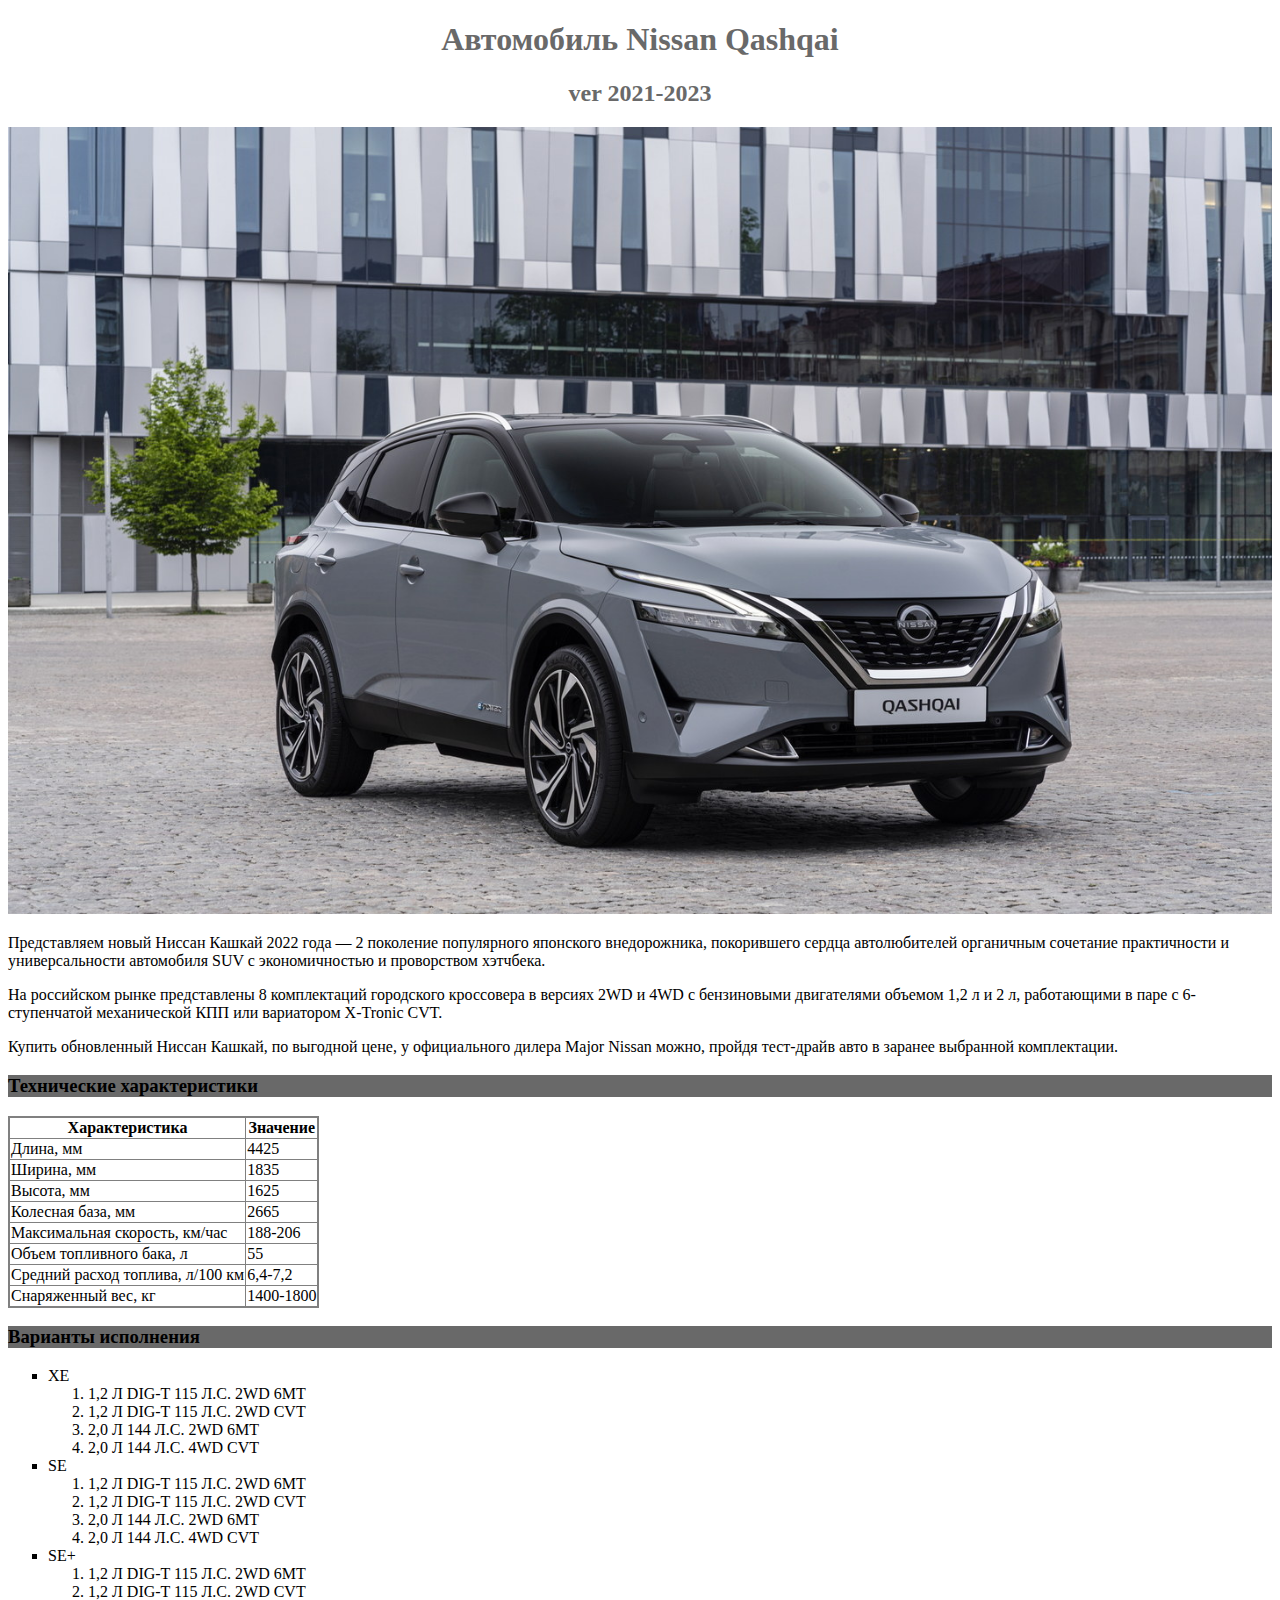
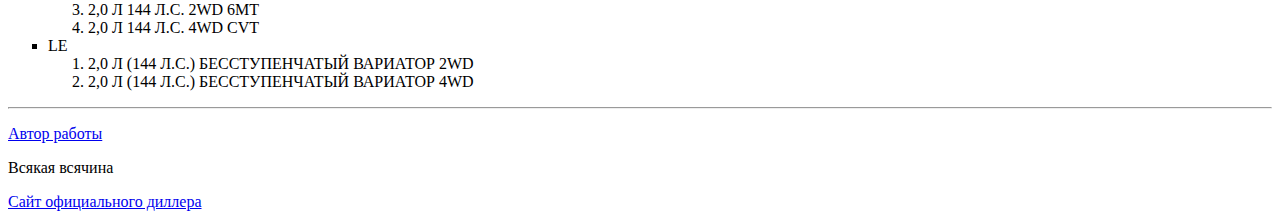
<file: module08/src/main/resources/index.html>
<!DOCTYPE html>
<html lang="en">
<head>
    <meta charset="UTF-8">
    <title>Об автомобиле</title>
    <link rel="stylesheet" href="style.css">
</head>
<body>
    <header>
        <h1>Автомобиль Nissan Qashqai</h1>
        <h2>ver  2021-2023</h2>
    </header>
    <main>
        <div>
            <picture >
                <img class='imgClassExample' src="nissan-qashqai-e-power-grey-2022-1.jpg" alt="Car">
            </picture>
        </div>
        <div>
            <p>Представляем новый Ниссан Кашкай 2022 года ― 2 поколение популярного японского внедорожника, покорившего сердца автолюбителей органичным сочетание практичности и универсальности автомобиля SUV с экономичностью и проворством хэтчбека.</p>
            <p>На российском рынке представлены 8 комплектаций городского кроссовера в версиях 2WD и 4WD с бензиновыми двигателями объемом 1,2 л и 2 л, работающими в паре с 6-ступенчатой механической КПП или вариатором X-Tronic CVT.</p>
            <p>Купить обновленный Ниссан Кашкай, по выгодной цене, у официального дилера Major Nissan можно, пройдя тест-драйв авто в заранее выбранной комплектации.</p>
        </div>
        <div>
            <h3>Технические характеристики</h3>
            <table>
                <tr><th>Характеристика</th><th>Значение</th></tr>
                <tr><td>Длина, мм</td><td>4425</td></tr>
                <tr><td>Ширина, мм</td><td>1835</td></tr>
                <tr><td>Высота, мм</td><td>1625</td></tr>
                <tr><td>Колесная база, мм</td><td>2665</td></tr>
                <tr><td>Максимальная скорость, км/час</td><td>188-206</td></tr>
                <tr><td>Объем топливного бака, л</td><td>55</td></tr>
                <tr><td>Средний расход топлива, л/100 км</td><td>6,4-7,2</td></tr>
                <tr><td>Снаряженный вес, кг</td><td>1400-1800</td></tr>
            </table>
        </div>
        <div class="usageVariants">
            <h3>Варианты исполнения</h3>
            <ul>
                <li>XE
                    <ol>
                        <li>1,2 Л DIG-T 115 Л.С. 2WD 6MT</li>
                        <li>1,2 Л DIG-T 115 Л.С. 2WD CVT</li>
                        <li>2,0 Л 144 Л.С. 2WD 6MT</li>
                        <li>2,0 Л 144 Л.С. 4WD CVT</li>
                    </ol>
                </li>
                <li>SE
                    <ol>
                        <li>1,2 Л DIG-T 115 Л.С. 2WD 6MT</li>
                        <li>1,2 Л DIG-T 115 Л.С. 2WD CVT</li>
                        <li>2,0 Л 144 Л.С. 2WD 6MT</li>
                        <li>2,0 Л 144 Л.С. 4WD CVT</li>
                    </ol>
                </li>
                <li>SE+
                    <ol>
                        <li>1,2 Л DIG-T 115 Л.С. 2WD 6MT</li>
                        <li>1,2 Л DIG-T 115 Л.С. 2WD CVT</li>
                        <li>2,0 Л 144 Л.С. 2WD 6MT</li>
                        <li>2,0 Л 144 Л.С. 4WD CVT</li>
                    </ol>
                </li>
                <li>LE
                    <ol>
                        <li>2,0 Л (144 Л.C.) БЕССТУПЕНЧАТЫЙ ВАРИАТОР 2WD</li>
                        <li>2,0 Л (144 Л.C.) БЕССТУПЕНЧАТЫЙ ВАРИАТОР 4WD</li>
                    </ol>
                </li>
            </ul>
        </div>
        <hr>
    </main>
    <footer>
        <div>
            <p><a href="author.html">Автор работы</a></p>
        </div>
        <div>
            <p>Всякая всячина</p>
            <p><a href="https://www.major-nissan.ru/model/qashqai/" target="_blank">Сайт официального диллера</a></p>
        </div>
    </footer>
</body>
</html>
</file>
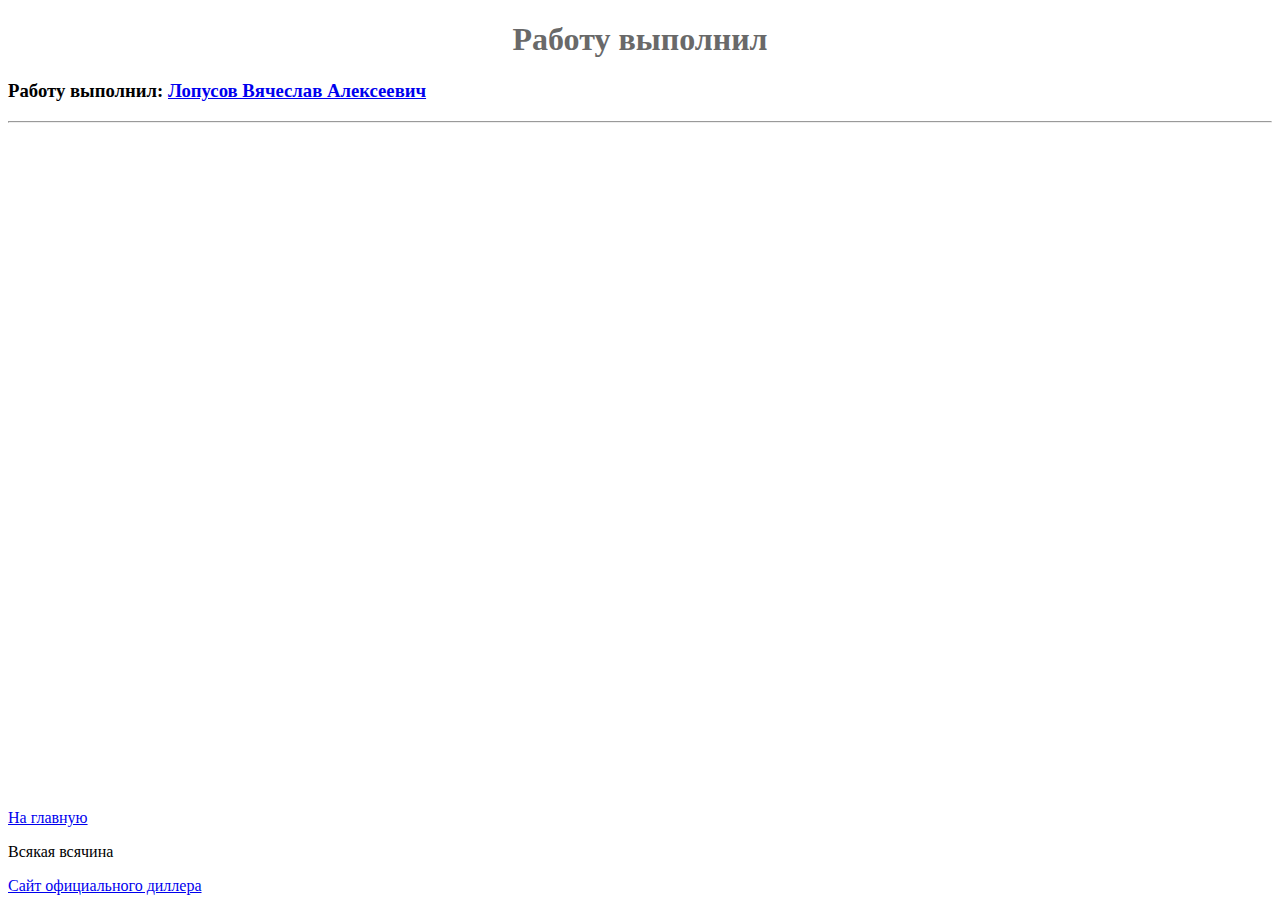
<file: module08/src/main/resources/author.html>
<!DOCTYPE html>
<html lang="en">
<head>
    <meta charset="UTF-8">
    <title>Автор работы</title>
    <link rel="stylesheet" href="style.css">
</head>
<body>
    <header>
        <h1>Работу выполнил</h1>
    </header>
    <main>
        <div>
            <h3 class="author">Работу выполнил: <a href="https://github.com/SLaVeRS9" target="_blank">Лопусов Вячеслав Алексеевич</a> </h3>
        </div>
        <hr>
    </main>
    <footer>
        <div>
            <p><a href="index.html">На главную</a></p>
        </div>
        <div>
            <p>Всякая всячина</p>
            <p><a href="https://www.major-nissan.ru/model/qashqai/" target="_blank">Сайт официального диллера</a></p>
        </div>
    </footer>
</body>
</html>
</file>
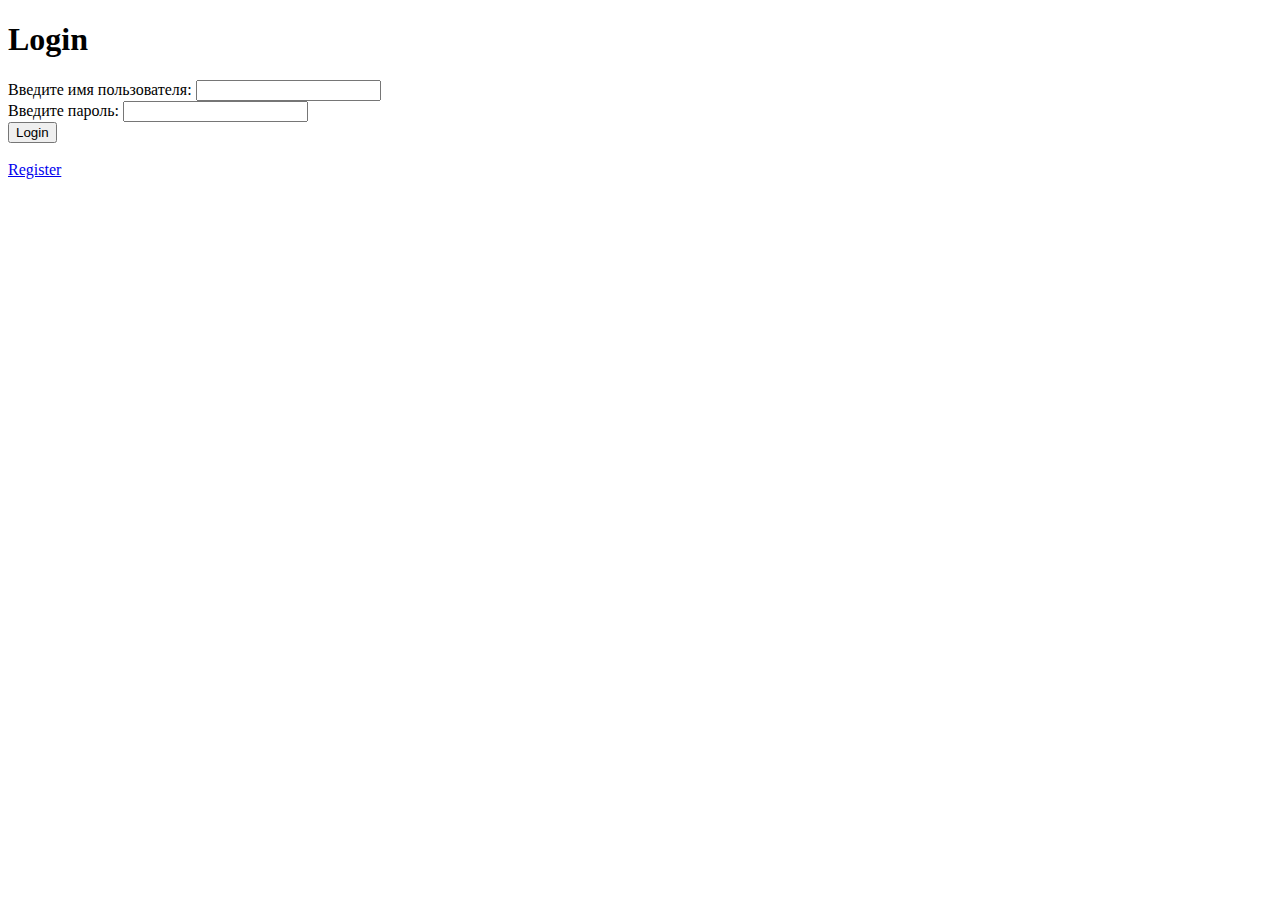
<file: module12/src/main/resources/templates/auth/login.html>
<!DOCTYPE html>
<html lang="en" xmlns:th="http://www.thymeleaf.org">
<head>
    <meta charset="UTF-8">
    <title>Login page</title>
</head>
<body>
<h1>Login</h1>
<form name="loginForm" method="post" action="/auth/login">
    <!--<input type="hidden" th:name="${_csrf.parameterName}" th:value="${_csrf.token}"/>-->

    <label for="username">Введите имя пользователя: </label>
    <input type="text" name="username" id="username"/>
    <br/>
    <label for="password">Введите пароль: </label>
    <input type="password" name="password" id="password"/>
    <br/>
    <input type="submit" value="Login"/>
</form>
<br>
<a href="/auth/register">Register</a>
</body>
</html>
</file>
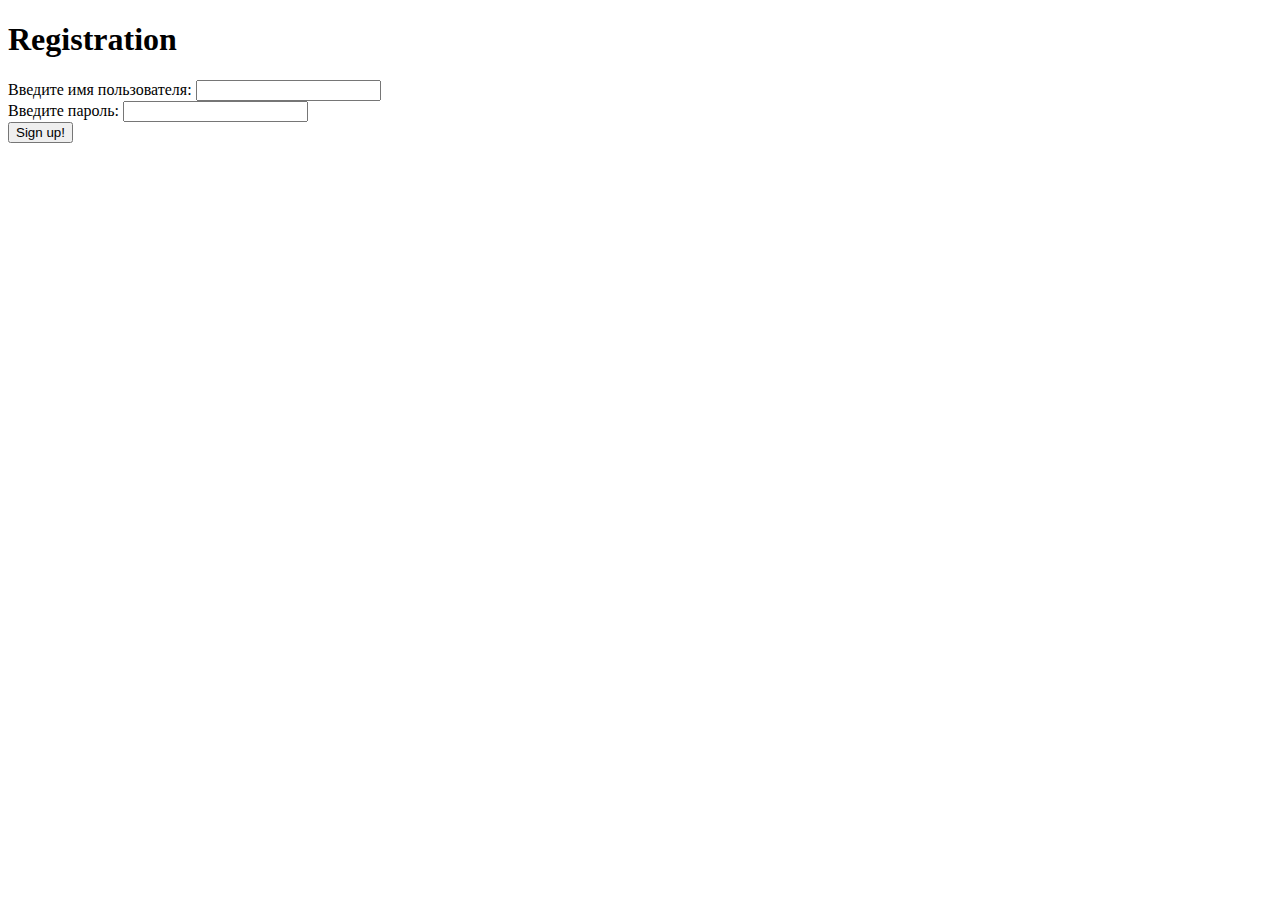
<file: module12/src/main/resources/templates/auth/register.html>
<!DOCTYPE html>
<html lang="en" xmlns:th="http://www.thymeleaf.org">
<head>
    <meta charset="UTF-8">
    <title>Registration</title>
</head>
<body>
<h1>Registration</h1>
<form th:method="POST" th:action="@{/auth/register}" th:object="${user}">
    <label for="username">Введите имя пользователя: </label>
    <input type="text" th:field="*{name}" id="username"/>
    <br/>
    <label for="password">Введите пароль: </label>
    <input type="password" th:field="*{password}" id="password"/>
    <br/>
    <input type="submit" value="Sign up!"/>
</form>

</body>
</html>
</file>
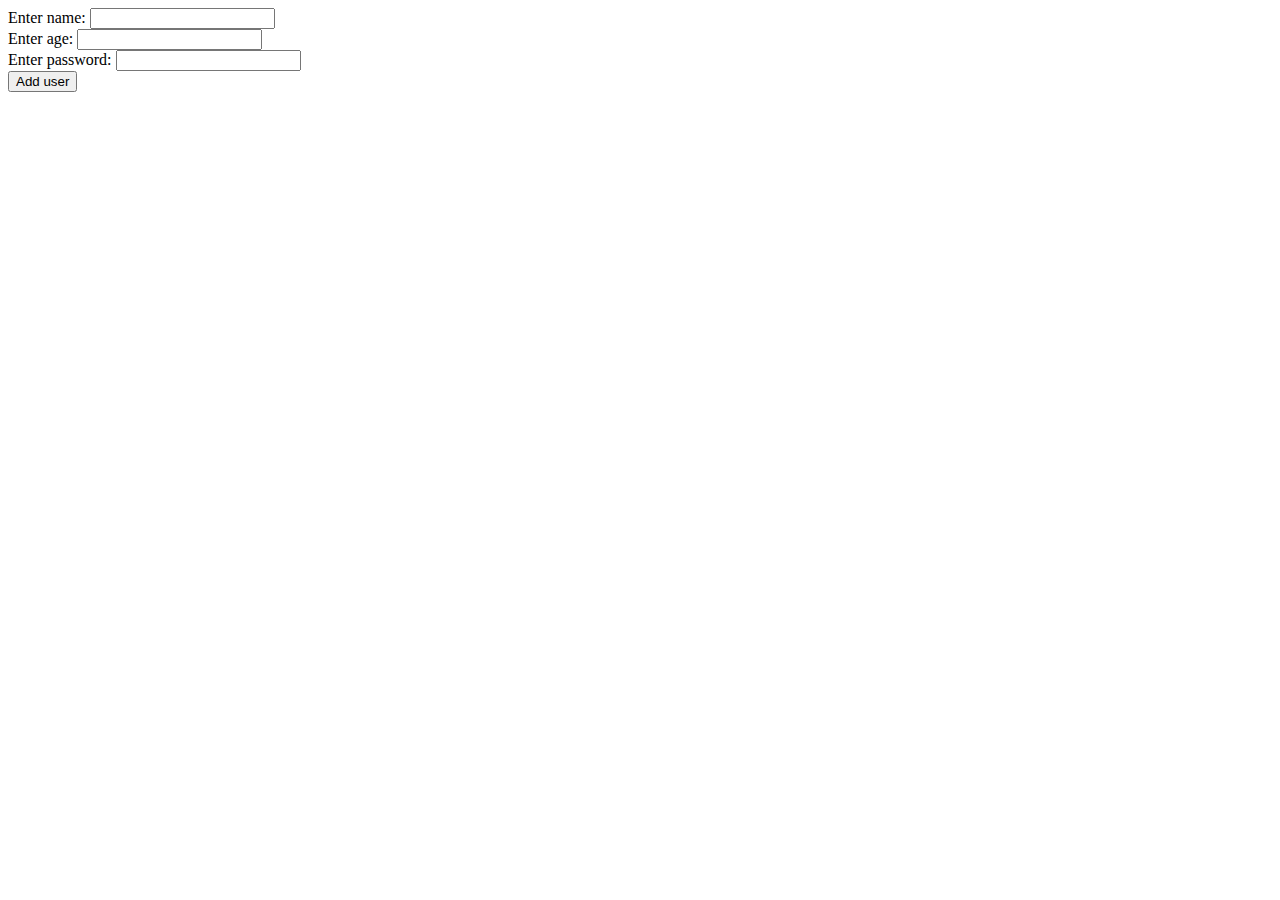
<file: module12/src/main/resources/templates/users/add.html>
<!DOCTYPE html>
<html lang="en" xmlns:th="http://www.thymeleaf.org">
<head>
    <meta charset="UTF-8">
    <title>Add user</title>
</head>
<body>
<form th:method="POST"
      th:action="@{/users}"
      th:object="${user}">
    <label for="name">Enter name: </label>
    <input type="text" id="name" th:field="*{name}">
    <br>
    <label for="age">Enter age: </label>
    <input type="text" id="age" th:field="*{age}">
    <br>
    <label for="password">Enter password: </label>
    <input type="text" id="password" th:field="*{password}">
    <br>
    <input type="submit" id="submit" value="Add user">
</form>
</body>
</html>
</file>
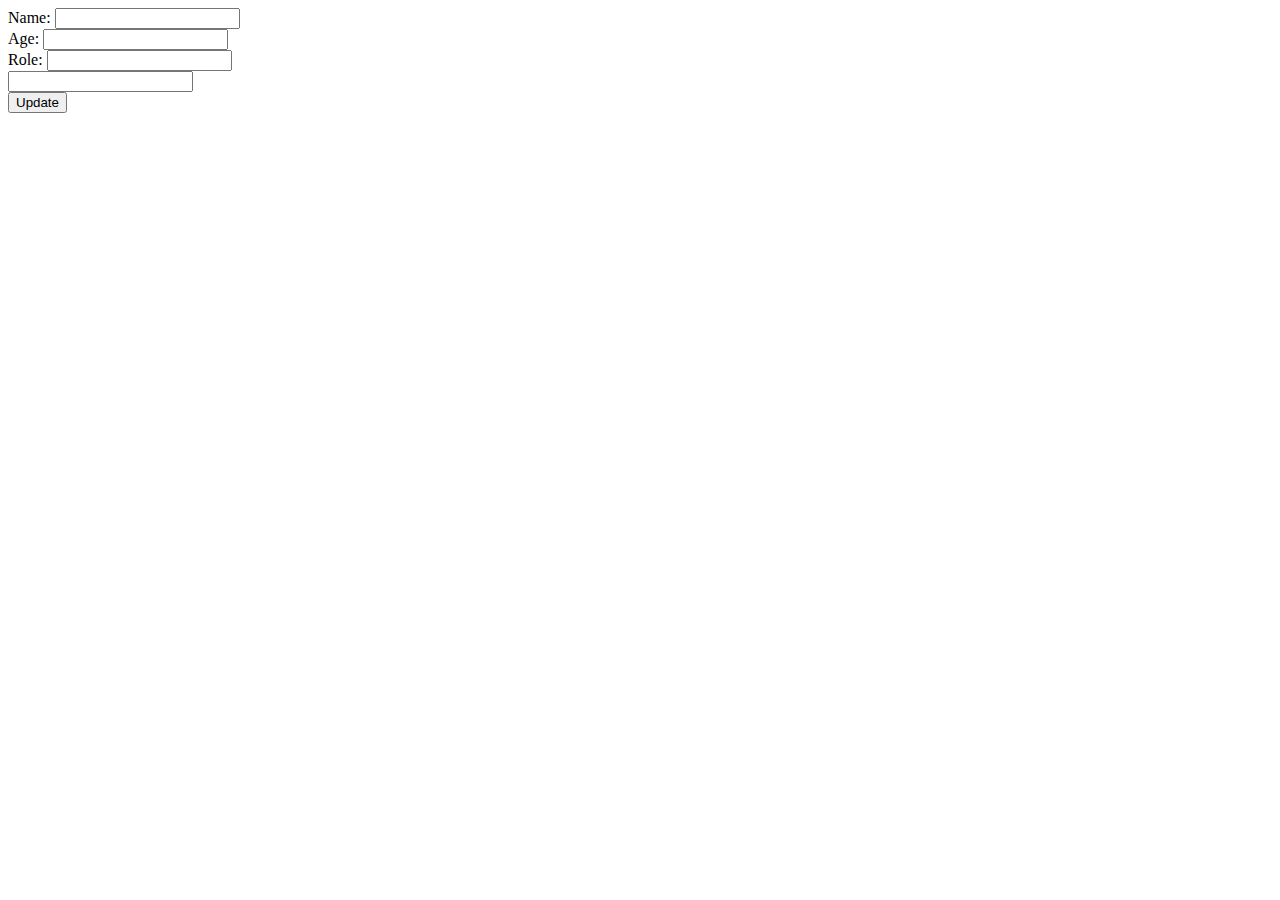
<file: module12/src/main/resources/templates/users/edit.html>
<!DOCTYPE html>
<html lang="en" xmlns:th="http://www.thymeleaf.org">
<head>
    <meta charset="UTF-8">
    <title>Edit user</title>
</head>
<body>
  <form th:method="PATCH"
        th:action="@{/users/{id}(id=${user.getId()})}"
        th:object="${user}">
    <label for="name">Name: </label>
    <input type="text" id="name" th:field="*{name}" th:text="*{name}">
    <br>
    <label for="age">Age: </label>
    <input type="text" id="age" th:field="*{age}" th:text="*{age}">
    <br>
    <label for="role">Role: </label>
    <input type="text" id="role" th:field="*{role}" th:text="*{role}">
    <br>
    <input th:hidden="true" type="text" id="password" th:field="*{password}" th:text="*{password}">
    <br>
    <input type="submit" id="submit" value="Update">
  </form>
</body>
</html>
</file>
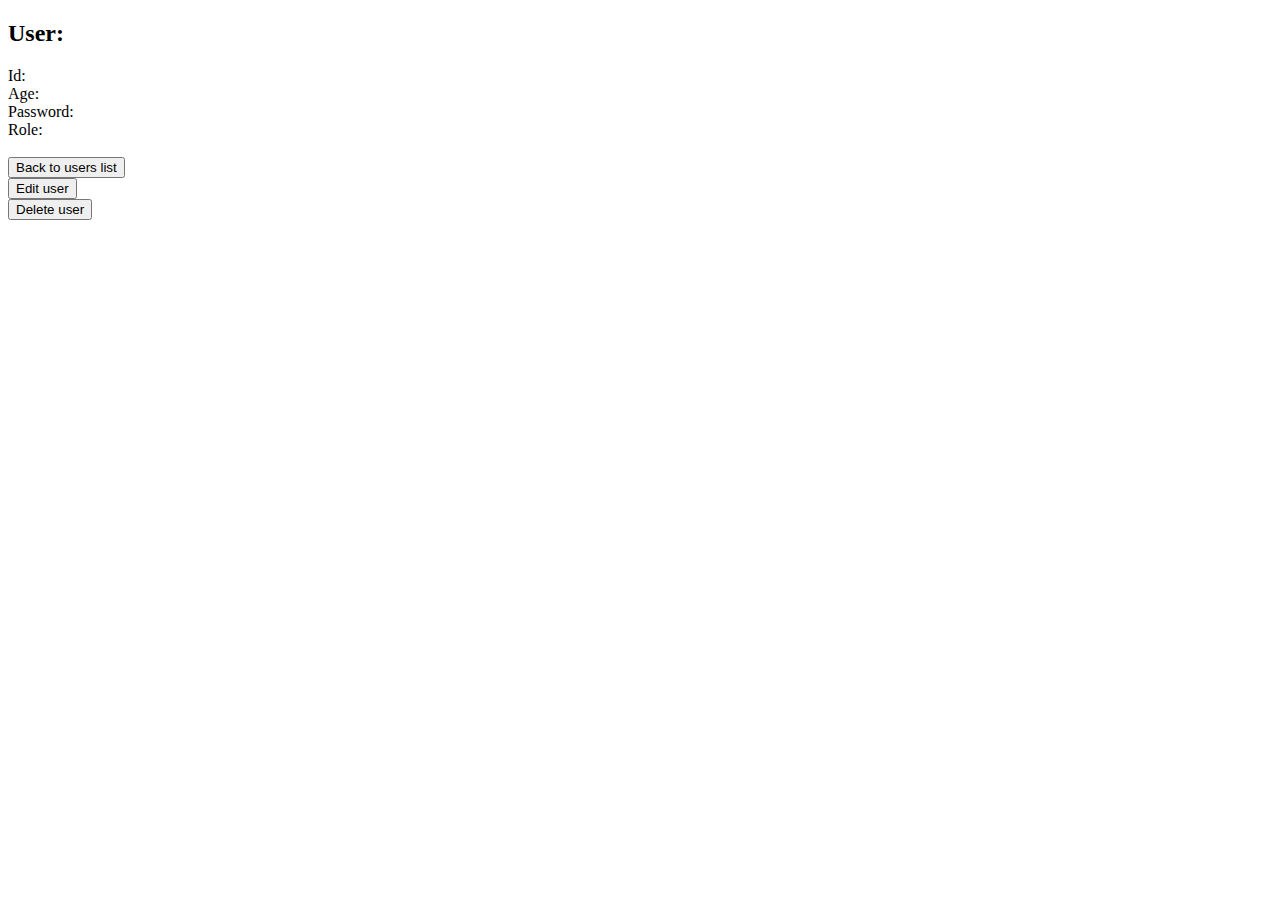
<file: module12/src/main/resources/templates/users/user.html>
<!DOCTYPE html>
<html lang="en" xmlns:th="http://www.thymeleaf.org">
<head>
    <meta charset="UTF-8">
    <title>User</title>
</head>
<body>
    <div>
        <h2>
            <span> User: </span> <span th:text="${user.getName()}"/>
        </h2>
    </div>
    <div>
        <span>Id: </span><span th:text="${user.getId()}"/>
    </div>
    <div>
        <span>Age: </span><span th:text="${user.getAge()}"/>
    </div>
    <div>
        <span>Password: </span><span th:text="${user.getPassword()}"/>
    </div>
    <div>
        <span>Role: </span><span th:text="${user.getRole()}"/>
    </div>
    <br>
    <!--Back-->
    <form method="get" th:action="@{/users}">
        <input type="submit" value="Back to users list"/>
    </form>
    <!--Edit user-->
    <form method="get"
          th:action="@{/users/{id}/edit(id=${user.getId()})}">
        <input type="submit" value="Edit user"/>
    </form>
    <!--Delete user-->
    <form th:method="DELETE"
          th:action="@{/users/{id}(id=${user.getId()})}">
        <input type="submit" value="Delete user"/>
    </form>
</body>
</html>
</file>
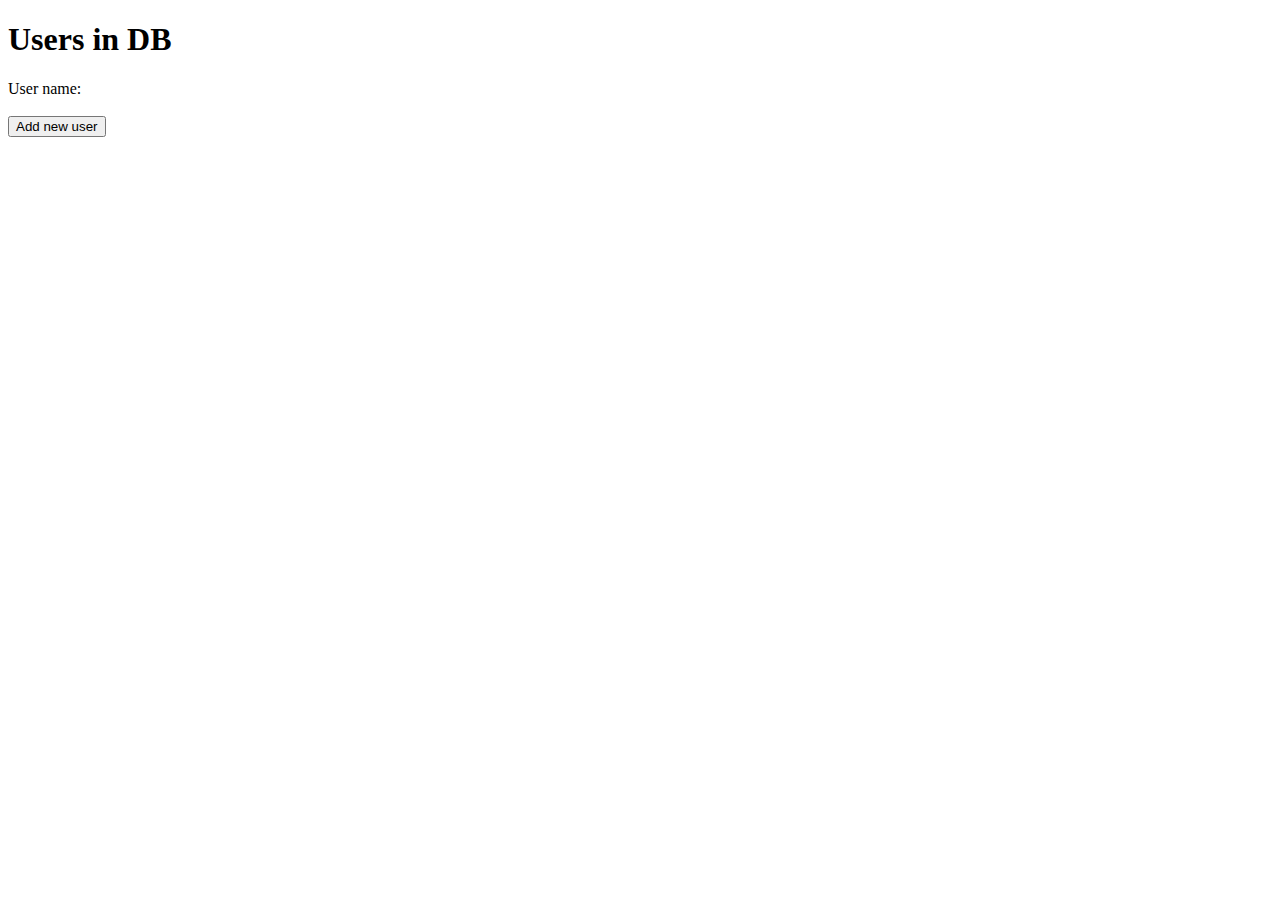
<file: module12/src/main/resources/templates/users/users.html>
<!DOCTYPE html>
<html lang="en" xmlns:th="http://www.thymeleaf.org">
<head>
  <meta charset="UTF-8">
  <title>Users list</title>
</head>
<body>
<div>
  <h1 style="border-bottom: black">Users in DB</h1>
</div>
<div th:each="user : ${users}">
  <span>User name: </span> <a th:href="@{/users/{id}(id=${user.getId()})}"
                              th:text="${user.getName()}"/>
  <span th:field="${user.getAge()}"></span>
</div>
<br>
<div>
  <form th:method="GET"
        th:action="@{/users/add}">
    <input type="submit" value="Add new user">
  </form>
</div>
</body>
</html>
</file>
<file: module08/src/main/resources/style.css>
header {
    text-align: center;
    color: dimgray;
}

.author {
    max-width: fit-content;
    background-color: white;
}

main {
    min-height: 100%;
}

.imgClassExample {
    width: 100%;
    height: 100%;
}

div table {
    border: 2px solid grey;
    border-collapse: collapse;
}

th, td {
    border: 1px solid grey;
}

div h3 {
    background-color: dimgray;
}

.usageVariants ul {
    list-style-type: square;
}

ul li ol {
    max-width: fit-content;
}

ul li ol li:hover {
    background: lightgray;
    font-weight: bold;
}



html,
body {
    height: 89%;
}
</file>
